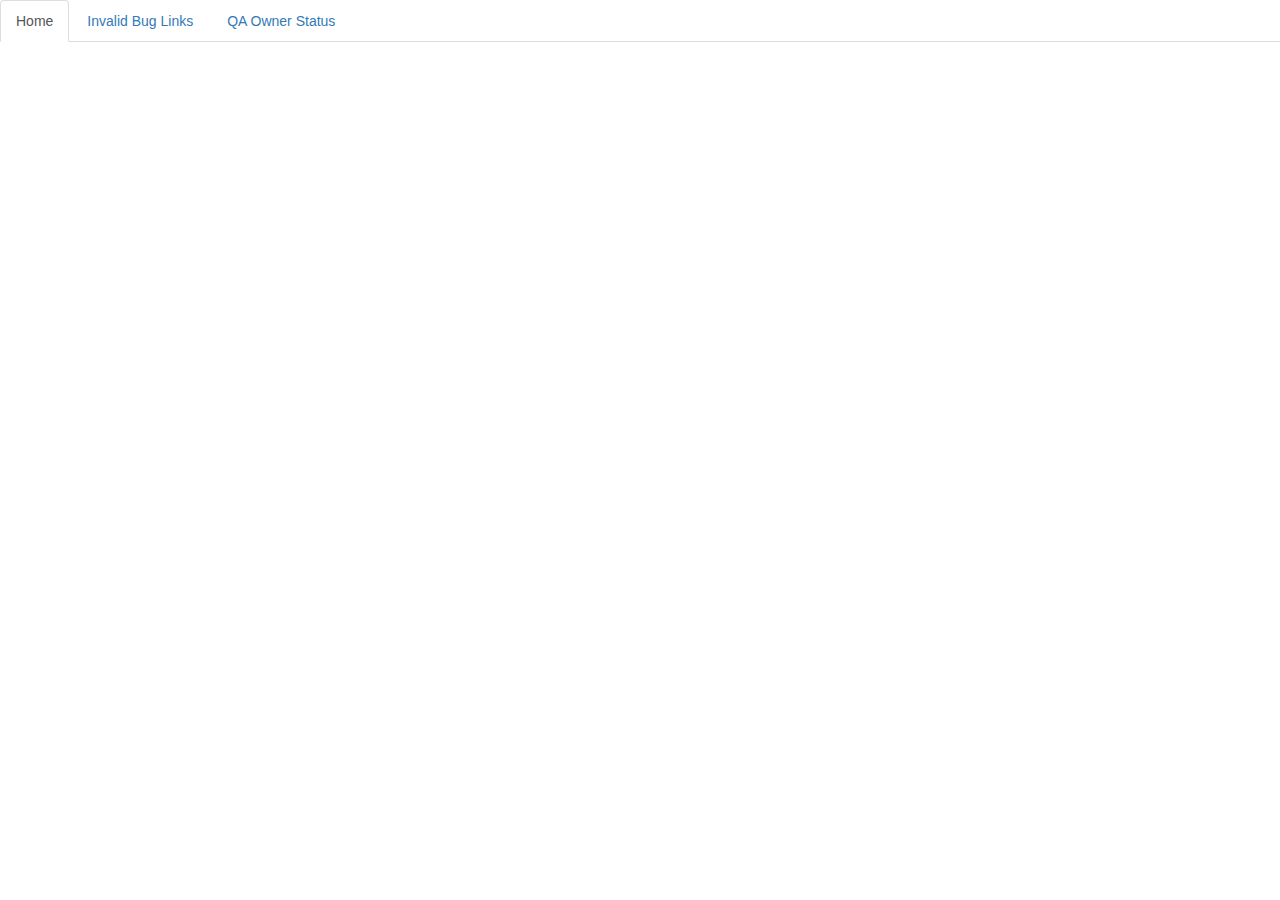
<file: index.html>
<!DOCTYPE html>
<html ng-app="releaseReports">
  <head>
     <meta charset="utf-8">
    <link rel="stylesheet" type="text/css" href="css/bootstrap.min.css"/>
    <link rel="stylesheet" type="text/css" href="css/global.css"/>
    <script type="text/javascript" src="js/angular-1.4.3/angular.js"></script>
    <script type="text/javascript" src="js/angular-1.4.3/angular-route.js">
    </script>
    <script type="text/javascript" src="https://www.google.com/jsapi"></script>
    <script type="text/javascript" src="app.js"></script>
    <script type="text/javascript" src="controllers.js"></script>


    <script type="text/javascript" src="https://www.google.com/jsapi"></script>

  </head>
  <body>
    <ul class="nav nav-tabs">
      <li role="presentation" class="active"><a href="/index.html#">Home</a></li>
      <li role="presentation"><a href="/index.html#/invalidLinks">Invalid Bug Links</a></li>
      <li role="presentation"><a href="/index.html#/qaownerstatus">QA Owner Status</a></li>
    </ul>

    <div ng-view></div>

  </body>

  <script type="text/javascript" src="js/jquery-2.1.4.min.js"></script>
  <script type="text/javascript" src="js/jquery-migrate-1.2.1.min.js"></script>
  <script type="text/javascript" src="js/jquery-ui.min.js"></script>
  <script type="text/javascript" src="js/bootstrap.min.js"></script>
</html>
</file>
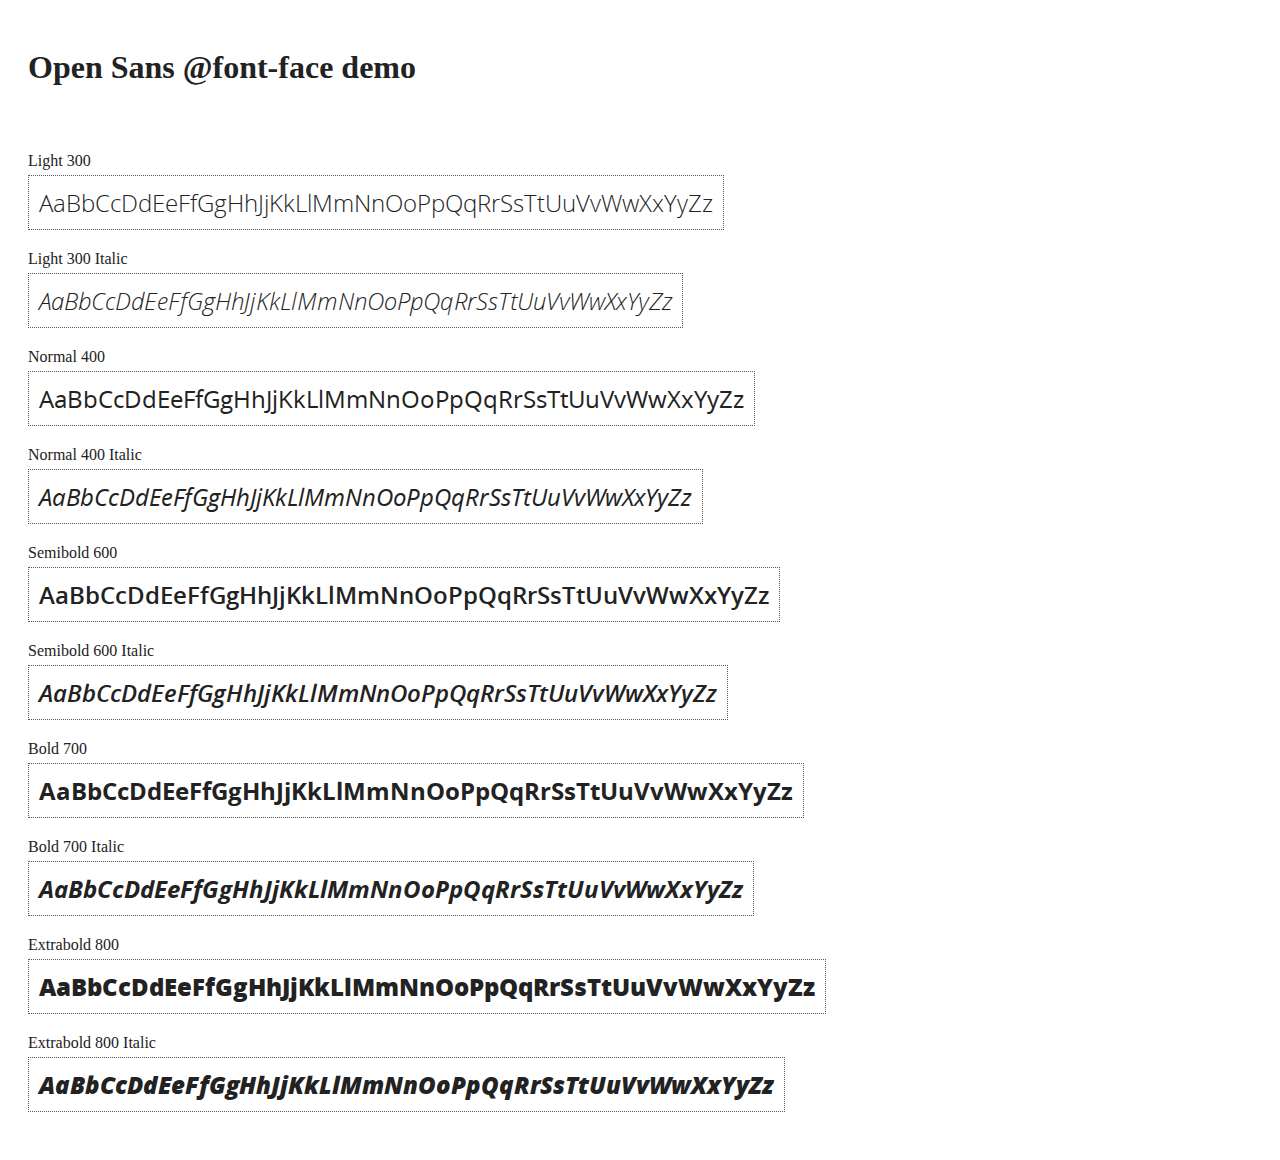
<file: js/angular-1.4.3/docs/components/open-sans-fontface-1.0.4/index.html>
<!DOCTYPE html>
<html>
	<head>
		<title>Open Sans @font-face demo</title>
		<meta charset="UTF-8" />
		<link rel="stylesheet" href="open-sans.css" type="text/css" />
		<style>
		body {
			padding: 20px;
			color: #222;
			background: #fff;
		}

		span { display: block; }

		.font-demo {
			display: inline-block;
			margin: 5px 0 20px;
			padding: 10px;
			border: 1px dotted #555;
			font-family: 'Open Sans';
			font-size: 24px;
		}
		</style>
	</head>
	<body>
		<h1>Open Sans @font-face demo</h1>
		<div style="margin-bottom:20px">
			<iframe src="http://ghbtns.com/github-btn.html?user=FontFaceKit&amp;repo=open-sans&amp;type=watch&amp;count=true"
					style="width:110px;height:20px;border:0"></iframe>
			<iframe src="http://ghbtns.com/github-btn.html?user=FontFaceKit&amp;repo=open-sans&amp;type=fork&amp;count=true"
					style="width:95px;height:20px;border:0"></iframe>
		</div>

		<span>Light 300</span>
		<div class="font-demo" style="font-weight:300">
			AaBbCcDdEeFfGgHhJjKkLlMmNnOoPpQqRrSsTtUuVvWwXxYyZz
		</div>

		<span>Light 300 Italic</span>
		<div class="font-demo" style="font-weight:300;font-style:italic">
			AaBbCcDdEeFfGgHhJjKkLlMmNnOoPpQqRrSsTtUuVvWwXxYyZz
		</div>

		<span>Normal 400</span>
		<div class="font-demo">
			AaBbCcDdEeFfGgHhJjKkLlMmNnOoPpQqRrSsTtUuVvWwXxYyZz
		</div>

		<span>Normal 400 Italic</span>
		<div class="font-demo" style="font-style:italic">
			AaBbCcDdEeFfGgHhJjKkLlMmNnOoPpQqRrSsTtUuVvWwXxYyZz
		</div>

		<span>Semibold 600</span>
		<div class="font-demo" style="font-weight:600">
			AaBbCcDdEeFfGgHhJjKkLlMmNnOoPpQqRrSsTtUuVvWwXxYyZz
		</div>

		<span>Semibold 600 Italic</span>
		<div class="font-demo" style="font-weight:600;font-style:italic">
			AaBbCcDdEeFfGgHhJjKkLlMmNnOoPpQqRrSsTtUuVvWwXxYyZz
		</div>

		<span>Bold 700</span>
		<div class="font-demo" style="font-weight:700">
			AaBbCcDdEeFfGgHhJjKkLlMmNnOoPpQqRrSsTtUuVvWwXxYyZz
		</div>

		<span>Bold 700 Italic</span>
		<div class="font-demo" style="font-weight:700;font-style:italic">
			AaBbCcDdEeFfGgHhJjKkLlMmNnOoPpQqRrSsTtUuVvWwXxYyZz
		</div>

		<span>Extrabold 800</span>
		<div class="font-demo" style="font-weight:800">
			AaBbCcDdEeFfGgHhJjKkLlMmNnOoPpQqRrSsTtUuVvWwXxYyZz
		</div>

		<span>Extrabold 800 Italic</span>
		<div class="font-demo" style="font-weight:800;font-style:italic">
			AaBbCcDdEeFfGgHhJjKkLlMmNnOoPpQqRrSsTtUuVvWwXxYyZz
		</div>
	</body>
</html>
</file>
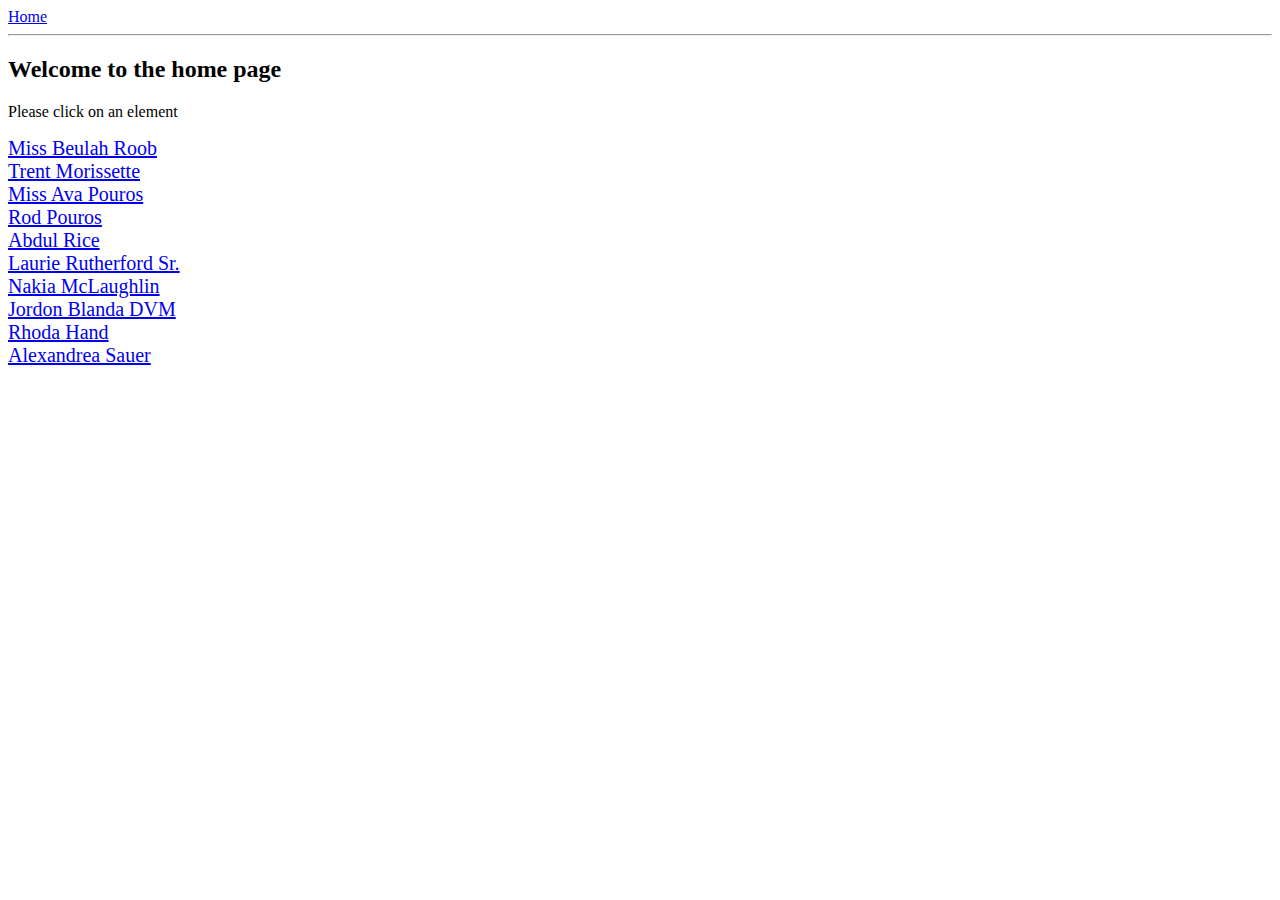
<file: js/angular-1.4.3/docs/examples/example-anchoringExample/index.html>
<!doctype html>
<html lang="en">
<head>
  <meta charset="UTF-8">
  <title>Example - example-anchoringExample</title>
  <link href="animations.css" rel="stylesheet" type="text/css">
  

  <script src="../../../angular.min.js"></script>
  <script src="../../../angular-animate.js"></script>
  <script src="../../../angular-route.js"></script>
  <script src="script.js"></script>
  

  
</head>
<body ng-app="anchoringExample">
  <a href="#/">Home</a>
<hr />
<div class="view-container">
  <div ng-view class="view"></div>
</div>
</body>
</html>
</file>
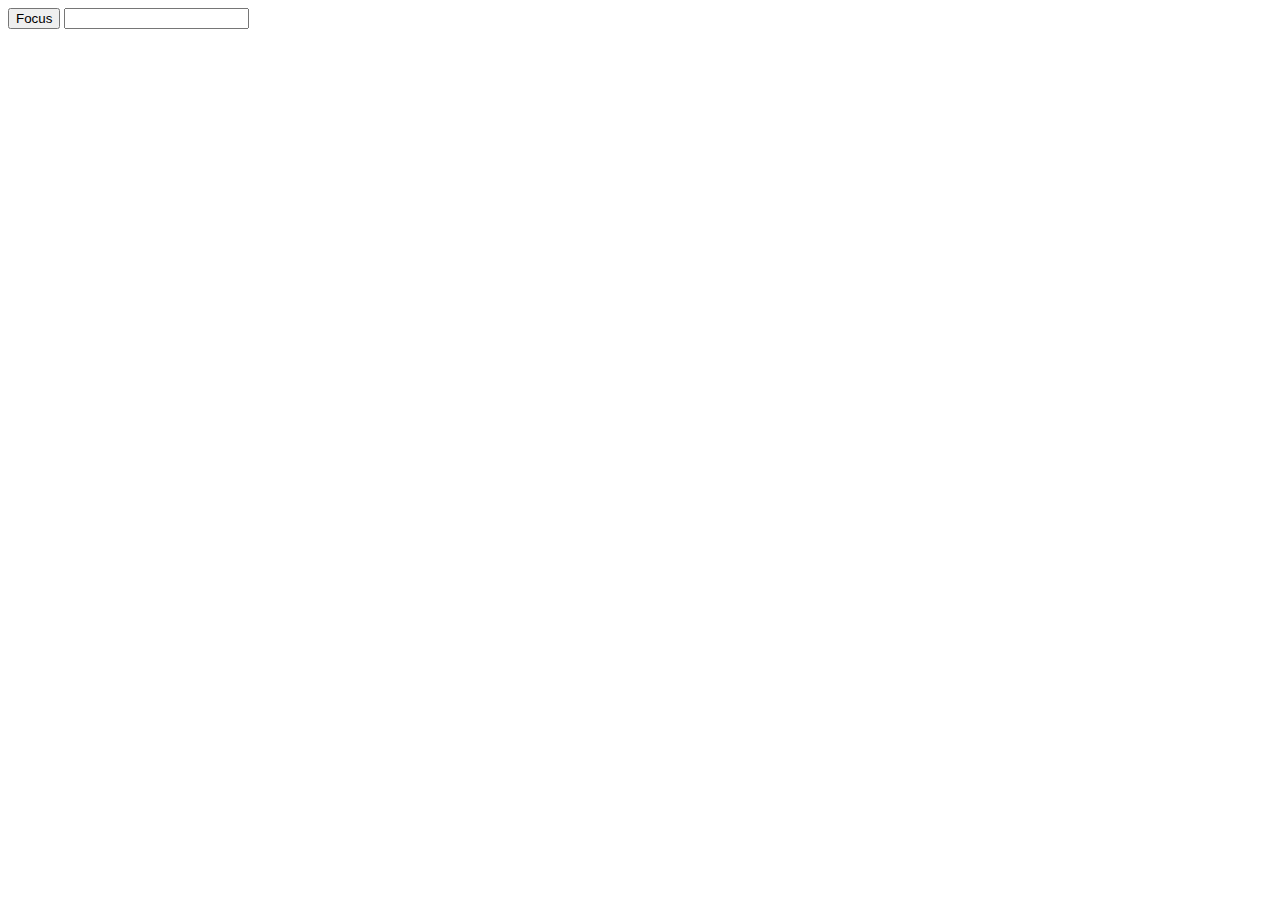
<file: js/angular-1.4.3/docs/examples/example-error-$rootScope-inprog/index.html>
<!doctype html>
<html lang="en">
<head>
  <meta charset="UTF-8">
  <title>Example - example-error-$rootScope-inprog</title>
  

  <script src="../../../angular.min.js"></script>
  <script src="app.js"></script>
  

  
</head>
<body ng-app="app">
  <button ng-click="focusInput = true">Focus</button>
<input ng-focus="count = count + 1" set-focus-if="focusInput" />
</body>
</html>
</file>
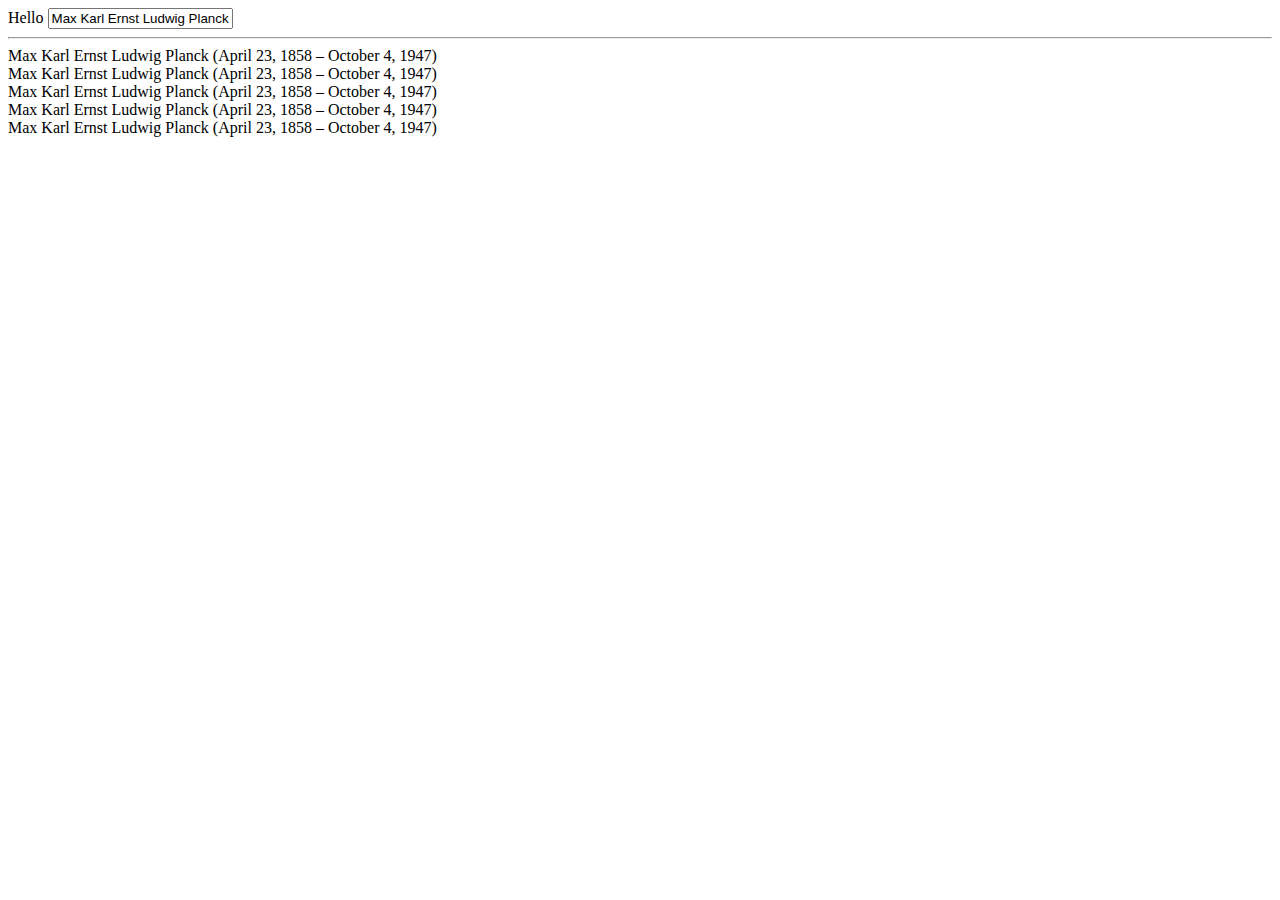
<file: js/angular-1.4.3/docs/examples/example-example10/index.html>
<!doctype html>
<html lang="en">
<head>
  <meta charset="UTF-8">
  <title>Example - example-example10</title>
  

  <script src="../../../angular.min.js"></script>
  <script src="script.js"></script>
  

  
</head>
<body ng-app="docsBindExample">
  <div ng-controller="Controller">
  Hello <input ng-model='name'> <hr/>
  <span ng-bind="name"></span> <br/>
  <span ng:bind="name"></span> <br/>
  <span ng_bind="name"></span> <br/>
  <span data-ng-bind="name"></span> <br/>
  <span x-ng-bind="name"></span> <br/>
</div>
</body>
</html>
</file>
<file: css/global.css>
.table-striped > div.row:nth-of-type(odd) {
  background-color: #f9f9f9;
}
.table > div.row > div
{
  padding: 8px;
  line-height: 1.42857143;
  vertical-align: top;
  border-top: 1px solid #ddd;
}
.subTable > div.row
{
  padding-top:4px;
  padding-bottom:4px;
}
.subTable > div.row:first-child
{
  padding-top:0px;
}
.table>.row.headers
{
  font-weight:bold;
}

.table a:visited{
    color: purple;
}
</file>
<file: js/angular-1.4.3/docs/components/open-sans-fontface-1.0.4/open-sans.css>
/* Open Sans @font-face kit */

/* BEGIN Light */
@font-face {
  font-family: 'Open Sans';
  src: url('fonts/Light/OpenSans-Light.eot');
  src: url('fonts/Light/OpenSans-Light.eot?#iefix') format('embedded-opentype'),
       url('fonts/Light/OpenSans-Light.woff') format('woff'),
       url('fonts/Light/OpenSans-Light.ttf') format('truetype'),
       url('fonts/Light/OpenSans-Light.svg#OpenSansLight') format('svg');
  font-weight: 300;
  font-style: normal;
}
/* END Light */

/* BEGIN Light Italic */
@font-face {
  font-family: 'Open Sans';
  src: url('fonts/LightItalic/OpenSans-LightItalic.eot');
  src: url('fonts/LightItalic/OpenSans-LightItalic.eot?#iefix') format('embedded-opentype'),
       url('fonts/LightItalic/OpenSans-LightItalic.woff') format('woff'),
       url('fonts/LightItalic/OpenSans-LightItalic.ttf') format('truetype'),
       url('fonts/LightItalic/OpenSans-LightItalic.svg#OpenSansLightItalic') format('svg');
  font-weight: 300;
  font-style: italic;
}
/* END Light Italic */

/* BEGIN Regular */
@font-face {
  font-family: 'Open Sans';
  src: url('fonts/Regular/OpenSans-Regular.eot');
  src: url('fonts/Regular/OpenSans-Regular.eot?#iefix') format('embedded-opentype'),
       url('fonts/Regular/OpenSans-Regular.woff') format('woff'),
       url('fonts/Regular/OpenSans-Regular.ttf') format('truetype'),
       url('fonts/Regular/OpenSans-Regular.svg#OpenSansRegular') format('svg');
  font-weight: normal;
  font-style: normal;
}
/* END Regular */

/* BEGIN Italic */
@font-face {
  font-family: 'Open Sans';
  src: url('fonts/Italic/OpenSans-Italic.eot');
  src: url('fonts/Italic/OpenSans-Italic.eot?#iefix') format('embedded-opentype'),
       url('fonts/Italic/OpenSans-Italic.woff') format('woff'),
       url('fonts/Italic/OpenSans-Italic.ttf') format('truetype'),
       url('fonts/Italic/OpenSans-Italic.svg#OpenSansItalic') format('svg');
  font-weight: normal;
  font-style: italic;
}
/* END Italic */

/* BEGIN Semibold */
@font-face {
  font-family: 'Open Sans';
  src: url('fonts/Semibold/OpenSans-Semibold.eot');
  src: url('fonts/Semibold/OpenSans-Semibold.eot?#iefix') format('embedded-opentype'),
       url('fonts/Semibold/OpenSans-Semibold.woff') format('woff'),
       url('fonts/Semibold/OpenSans-Semibold.ttf') format('truetype'),
       url('fonts/Semibold/OpenSans-Semibold.svg#OpenSansSemibold') format('svg');
  font-weight: 600;
  font-style: normal;
}
/* END Semibold */

/* BEGIN Semibold Italic */
@font-face {
  font-family: 'Open Sans';
  src: url('fonts/SemiboldItalic/OpenSans-SemiboldItalic.eot');
  src: url('fonts/SemiboldItalic/OpenSans-SemiboldItalic.eot?#iefix') format('embedded-opentype'),
       url('fonts/SemiboldItalic/OpenSans-SemiboldItalic.woff') format('woff'),
       url('fonts/SemiboldItalic/OpenSans-SemiboldItalic.ttf') format('truetype'),
       url('fonts/SemiboldItalic/OpenSans-SemiboldItalic.svg#OpenSansSemiboldItalic') format('svg');
  font-weight: 600;
  font-style: italic;
}
/* END Semibold Italic */

/* BEGIN Bold */
@font-face {
  font-family: 'Open Sans';
  src: url('fonts/Bold/OpenSans-Bold.eot');
  src: url('fonts/Bold/OpenSans-Bold.eot?#iefix') format('embedded-opentype'),
       url('fonts/Bold/OpenSans-Bold.woff') format('woff'),
       url('fonts/Bold/OpenSans-Bold.ttf') format('truetype'),
       url('fonts/Bold/OpenSans-Bold.svg#OpenSansBold') format('svg');
  font-weight: bold;
  font-style: normal;
}
/* END Bold */

/* BEGIN Bold Italic */
@font-face {
  font-family: 'Open Sans';
  src: url('fonts/BoldItalic/OpenSans-BoldItalic.eot');
  src: url('fonts/BoldItalic/OpenSans-BoldItalic.eot?#iefix') format('embedded-opentype'),
       url('fonts/BoldItalic/OpenSans-BoldItalic.woff') format('woff'),
       url('fonts/BoldItalic/OpenSans-BoldItalic.ttf') format('truetype'),
       url('fonts/BoldItalic/OpenSans-BoldItalic.svg#OpenSansBoldItalic') format('svg');
  font-weight: bold;
  font-style: italic;
}
/* END Bold Italic */

/* BEGIN Extrabold */
@font-face {
  font-family: 'Open Sans';
  src: url('fonts/ExtraBold/OpenSans-ExtraBold.eot');
  src: url('fonts/ExtraBold/OpenSans-ExtraBold.eot?#iefix') format('embedded-opentype'),
       url('fonts/ExtraBold/OpenSans-ExtraBold.woff') format('woff'),
       url('fonts/ExtraBold/OpenSans-ExtraBold.ttf') format('truetype'),
       url('fonts/ExtraBold/OpenSans-ExtraBold.svg#OpenSansExtrabold') format('svg');
  font-weight: 800;
  font-style: normal;
}
/* END Extrabold */

/* BEGIN Extrabold Italic */
@font-face {
  font-family: 'Open Sans';
  src: url('fonts/ExtraBoldItalic/OpenSans-ExtraBoldItalic.eot');
  src: url('fonts/ExtraBoldItalic/OpenSans-ExtraBoldItalic.eot?#iefix') format('embedded-opentype'),
       url('fonts/ExtraBoldItalic/OpenSans-ExtraBoldItalic.woff') format('woff'),
       url('fonts/ExtraBoldItalic/OpenSans-ExtraBoldItalic.ttf') format('truetype'),
       url('fonts/ExtraBoldItalic/OpenSans-ExtraBoldItalic.svg#OpenSansExtraboldItalic') format('svg');
  font-weight: 800;
  font-style: italic;
}
/* END Extrabold Italic */
</file>
<file: js/angular-1.4.3/docs/examples/example-anchoringExample/animations.css>
.record {
  display:block;
  font-size:20px;
}
.profile {
  background:black;
  color:white;
  font-size:100px;
}
.view-container {
  position:relative;
}
.view-container > .view.ng-animate {
  position:absolute;
  top:0;
  left:0;
  width:100%;
  min-height:500px;
}
.view.ng-enter, .view.ng-leave,
.record.ng-anchor {
  transition:0.5s linear all;
}
.view.ng-enter {
  transform:translateX(100%);
}
.view.ng-enter.ng-enter-active, .view.ng-leave {
  transform:translateX(0%);
}
.view.ng-leave.ng-leave-active {
  transform:translateX(-100%);
}
.record.ng-anchor-out {
  background:red;
}
</file>
